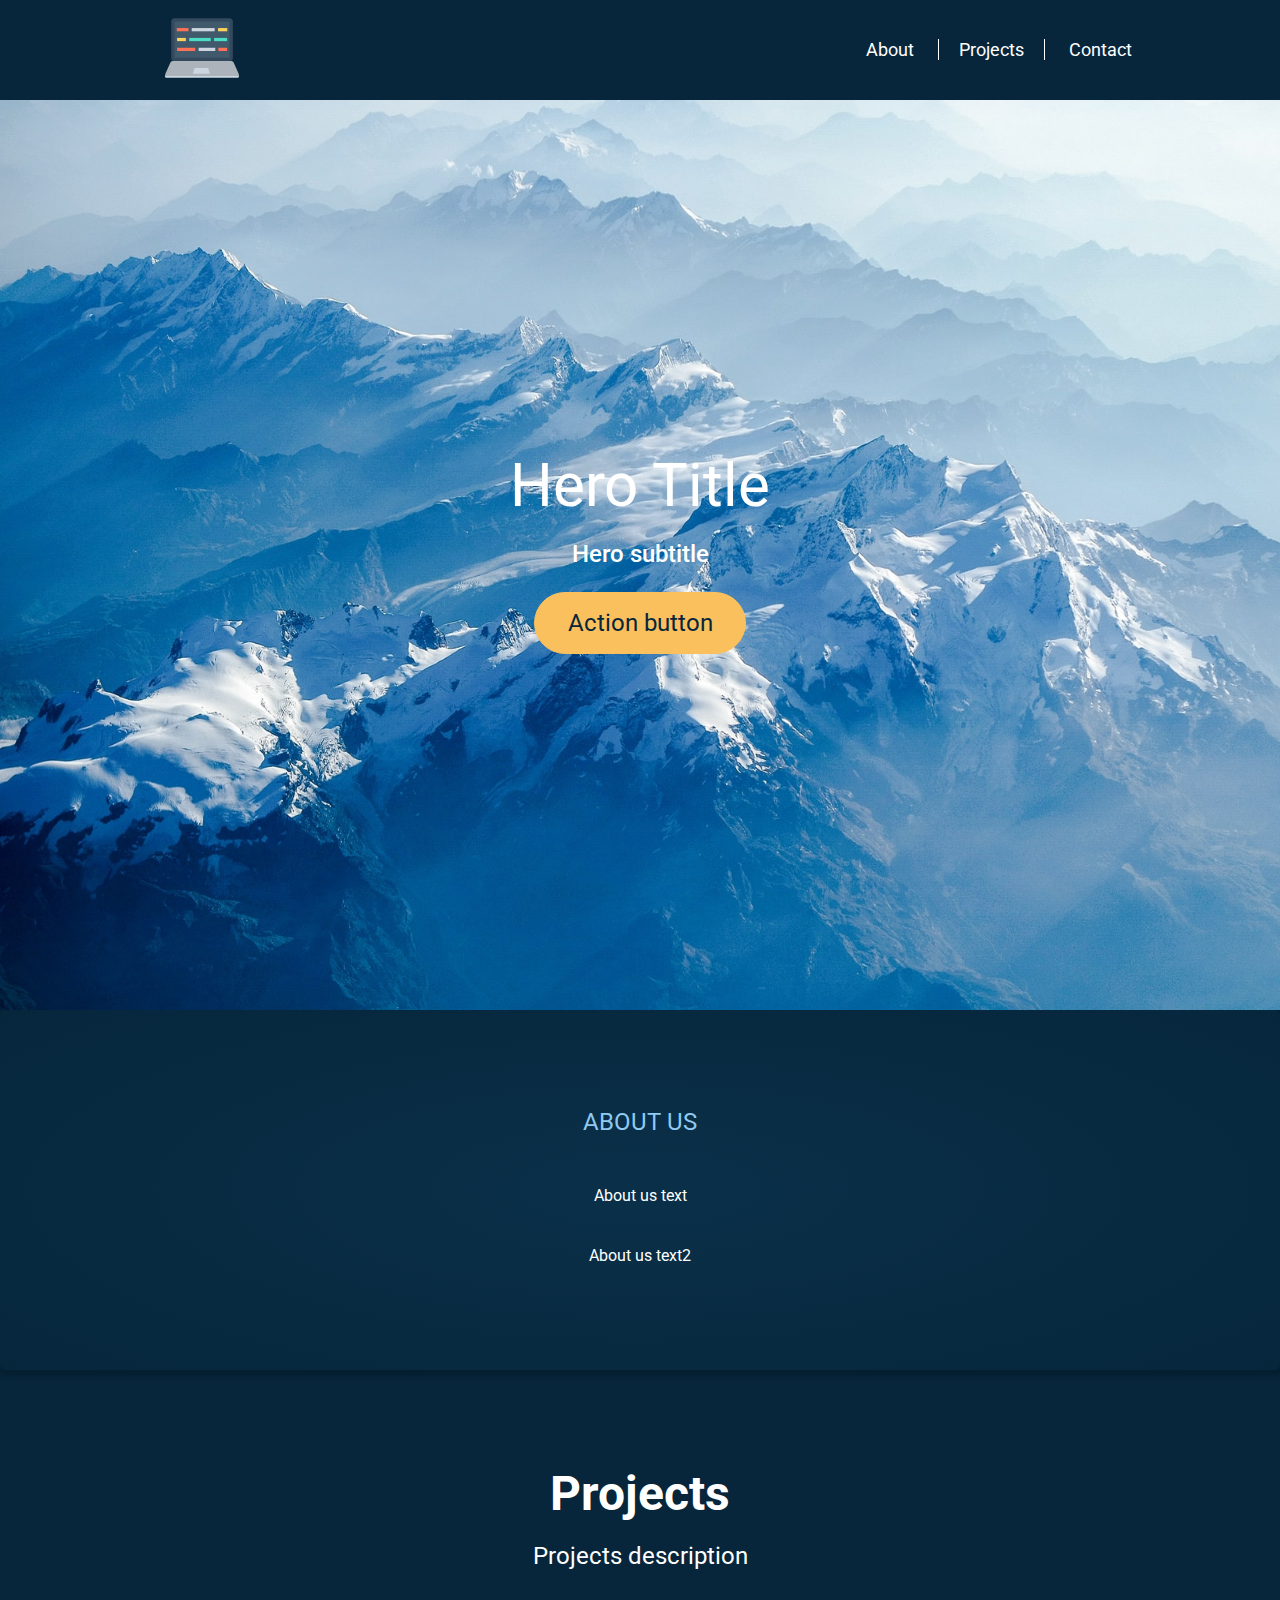
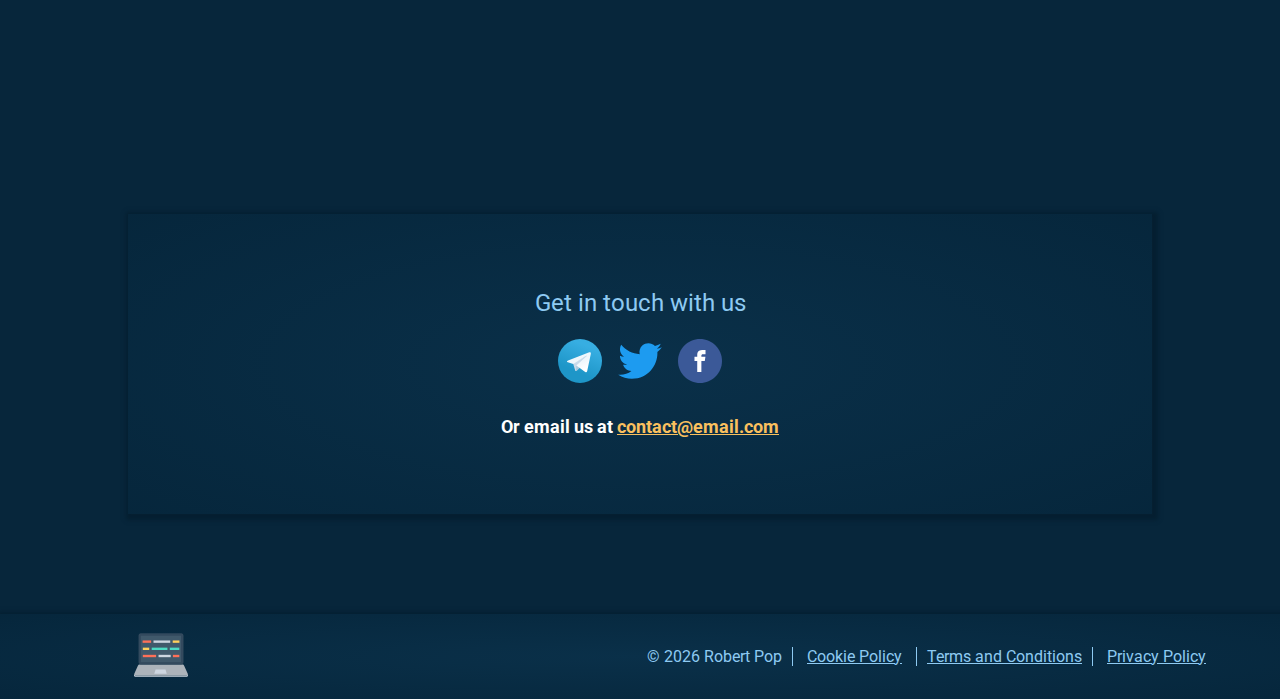
<file: index.html>
<!DOCTYPE html>
<html lang="en">
<head>
  <meta charset="UTF-8">
  <meta http-equiv="X-UA-Compatible" content="IE=edge">
  <meta name="viewport" content="width=device-width, initial-scale=1.0">
  <link rel="shortcut icon" href="assets/favicon.ico" type="image/x-icon">
  <link rel="stylesheet" href="styles/reset.css">
  <link rel="stylesheet" href="styles/variables.css">
  <link rel="stylesheet" href="styles/nav.css">
  <link rel="stylesheet" href="styles/main.css">
  <link rel="stylesheet" href="styles/main_media.css">
  <link rel="stylesheet" href="styles/modal.css">
  <link rel="stylesheet" href="styles/footer.css">
  <title>Simple Landing Page Template</title>
</head>
<body>
  <nav role="navigation">
    <div>
      <a href="/">
        <img loading="lazy" src="assets/laptop-logo.svg" alt="your-logo" />
      </a>
    </div>
    <div class="toggle-menu">
      <input role="navigation-toggle" type="checkbox" />
        <span></span>
        <span></span>
        <span></span>
        <ul id="menu" role="menubar" aria-owns="about-navigator projects-navigator social-navigator">
          <a role="menuitem" id="about-navigator">About</a>
          <a role="menuitem" id="projects-navigator">Projects</a>
          <a role="menuitem" id="social-navigator">Contact</a>
        </ul>
    </div>
    <div role="menubar" class="desktop-view">
      <a role="menuitem" id="desktop-about-navigator">About</a>
      <a role="menuitem" id="desktop-projects-navigator">Projects</a>
      <a role="menuitem" id="desktop-social-navigator">Contact</a>
    </div>
  </nav>
  <section class="hero">
    <img loading="lazy" src="assets/hero.jpeg" loading="lazy" alt="hero-image" />
    <div class="hero-text-container">
      <h1>Hero Title</h1>
      <p>Hero subtitle</p>
      <button onclick="showModal()" role="button">Action button</button>
    </div>
  </section>
  <section id="about-section" class="about">
    <div>
      <h2>ABOUT US</h2>
      <p>
        About us text      
      </p>
      <p>
        About us text2
      </p>
    </div>
  </section>
  <section id="projects-section" class="projects">
    <h1>Projects</h1>
    <p class="projects-subtitle">Projects description</p>
  </section>
  <section id="social-section" class="social">
    <div class="social-container">
      <div class="social-content">
        <p>
          Get in touch with us
        </p>
        <div class="social-icons">
          <a href="https://telegram.org/" rel="noopener" target="_blank">
            <img loading="lazy" src="assets/telegram.svg" alt="telegram-social-icon" />
          </a>
          <a href="https://twitter.com/" rel="noopener" target="_blank">
            <img loading="lazy" src="assets/twitter.svg" alt="twitter-social-icon" />
          </a>
          <a href="https://www.facebook.com/" rel="noopener" target="_blank">
            <img loading="lazy" src="assets/facebook.svg" alt="facebook-social-icon" />
          </a>
        </div>
        <p>
          Or email us at <a href="mailto:email@email.com">contact@email.com</a>
        </p>
      </div>
    </div>
  </section>
  <div id="coming-soon-modal" class="modal-window">
    <div class="modal-content">
      <h1>Model title!</h1>
      <p>
        Modal content
      </p>
      <button role="button" onclick="closeModal()">Close</button>
    </div>
  </div>
  <footer>
    <div>
      <img loading="lazy" src="assets/laptop-logo.svg" alt="logo" />
    </div>
    <div>
      <span id="copyright-content">© Robert Pop</span>
      <a href="/cookie_policy.html">Cookie Policy</a>
      <a href="/terms_and_conditions.html">Terms and Conditions</a>
      <a href="/privacy_policy.html">Privacy Policy</a>
    </div>
  </footer>
  <script type="text/javascript">
    function navToggle () {
      if (window.scrollY > 100) {
        document.getElementsByTagName('nav')[0].style = "opacity: 0.9";
      } else {
        document.getElementsByTagName('nav')[0].style = "opacity: 1";
      }
    }

    window.addEventListener('scroll', navToggle);

    window.removeEventListener('beforeunload', navToggle);

    document.getElementById('desktop-about-navigator').addEventListener('click', function() {
      document.getElementById('about-section').scrollIntoView({
        behavior: 'smooth'
      });
    });

    document.getElementById('desktop-projects-navigator').addEventListener('click', function() {
      document.getElementById('projects-section').scrollIntoView({
        behavior: 'smooth'
      });
    });
    
    document.getElementById('desktop-social-navigator').addEventListener('click', function() {
      document.getElementById('social-section').scrollIntoView({
        behavior: 'smooth'
      });
    });

    document.getElementById('about-navigator').addEventListener('click', function() {
      document.getElementById('about-section').scrollIntoView({
        behavior: 'smooth'
      });
    });

    document.getElementById('projects-navigator').addEventListener('click', function() {
      document.getElementById('projects-section').scrollIntoView({
        behavior: 'smooth'
      });
    });
    
    document.getElementById('social-navigator').addEventListener('click', function() {
      document.getElementById('social-section').scrollIntoView({
        behavior: 'smooth'
      });
    });

  var modal = document.getElementById("coming-soon-modal");

  function showModal() {
    modal.style.display = "block";
  };

  function closeModal() {
    modal.style.display = "none";
  };

  window.onclick = function(event) {
    if (event.target === modal) {
      closeModal();
    }
  }

  document.getElementById("copyright-content").innerText = "© " + new Date().getFullYear() + " Robert Pop";

  </script>
</body>
</html>
</file>
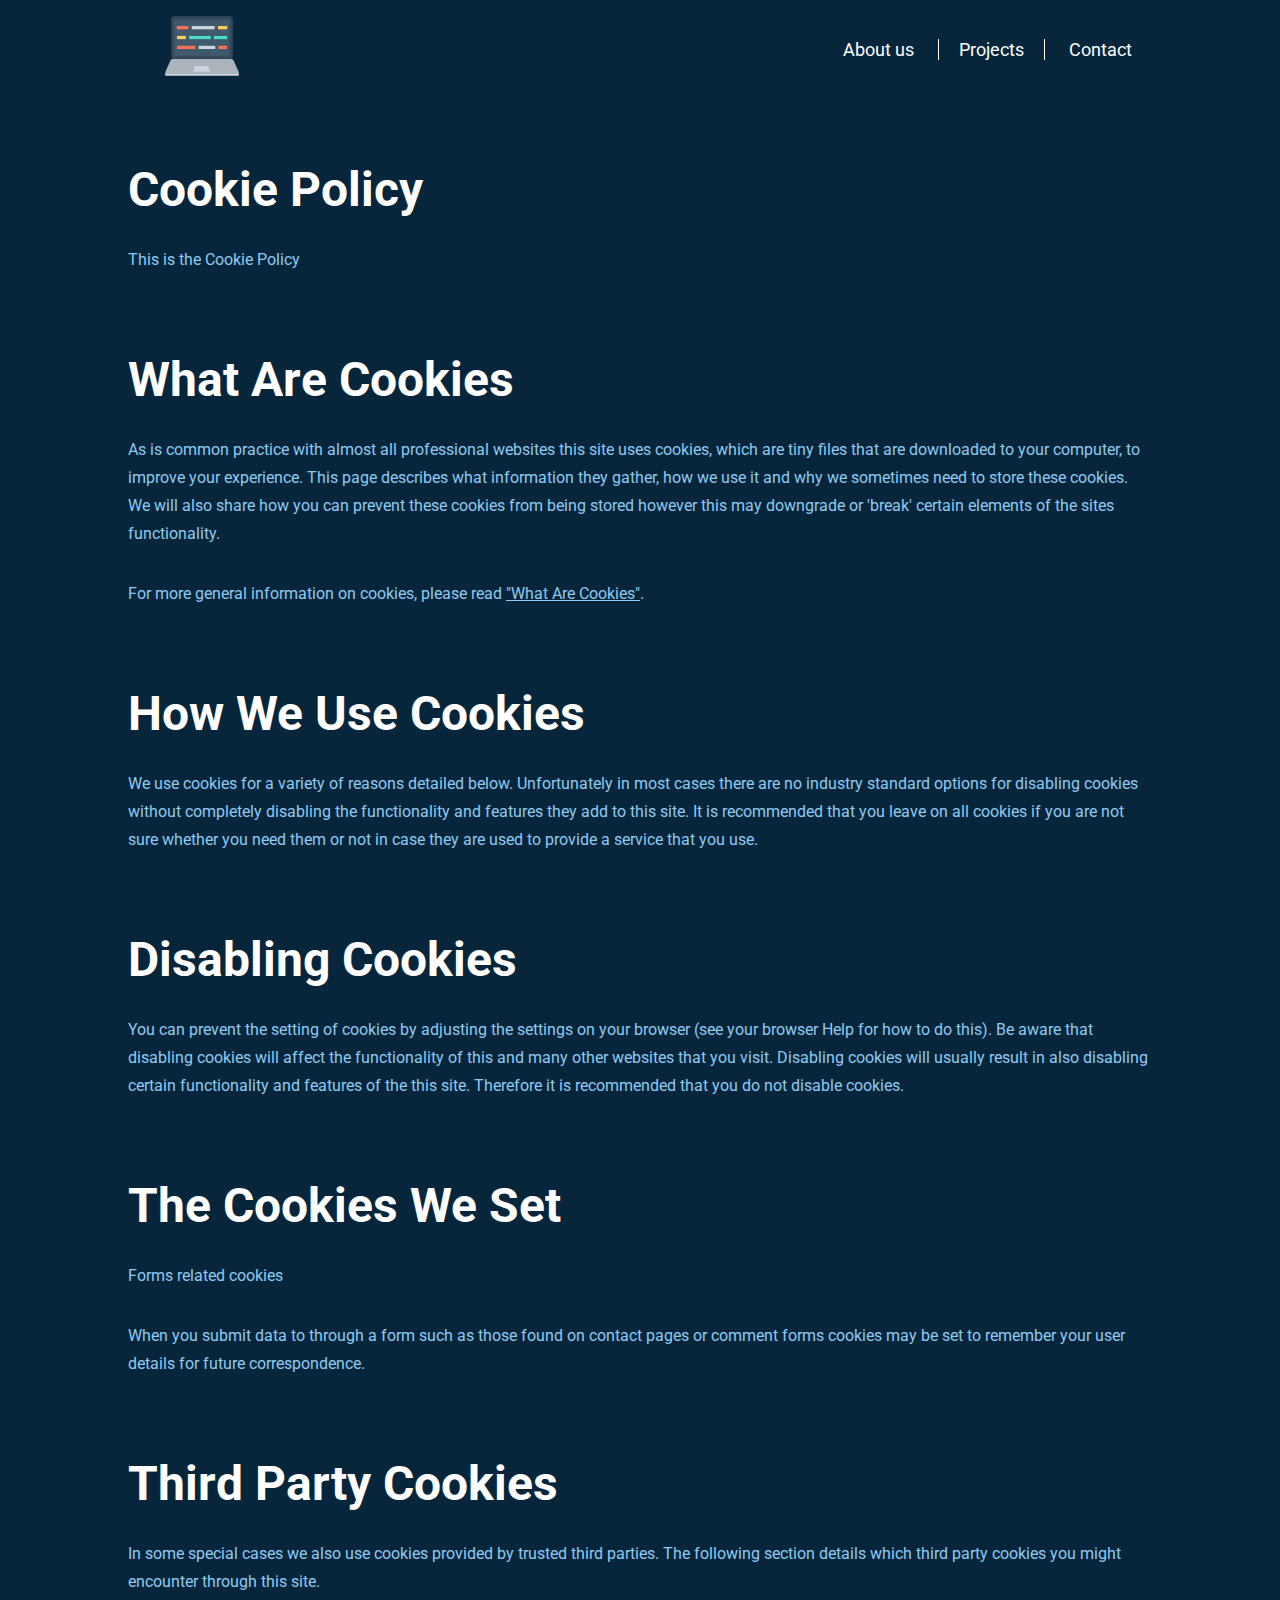
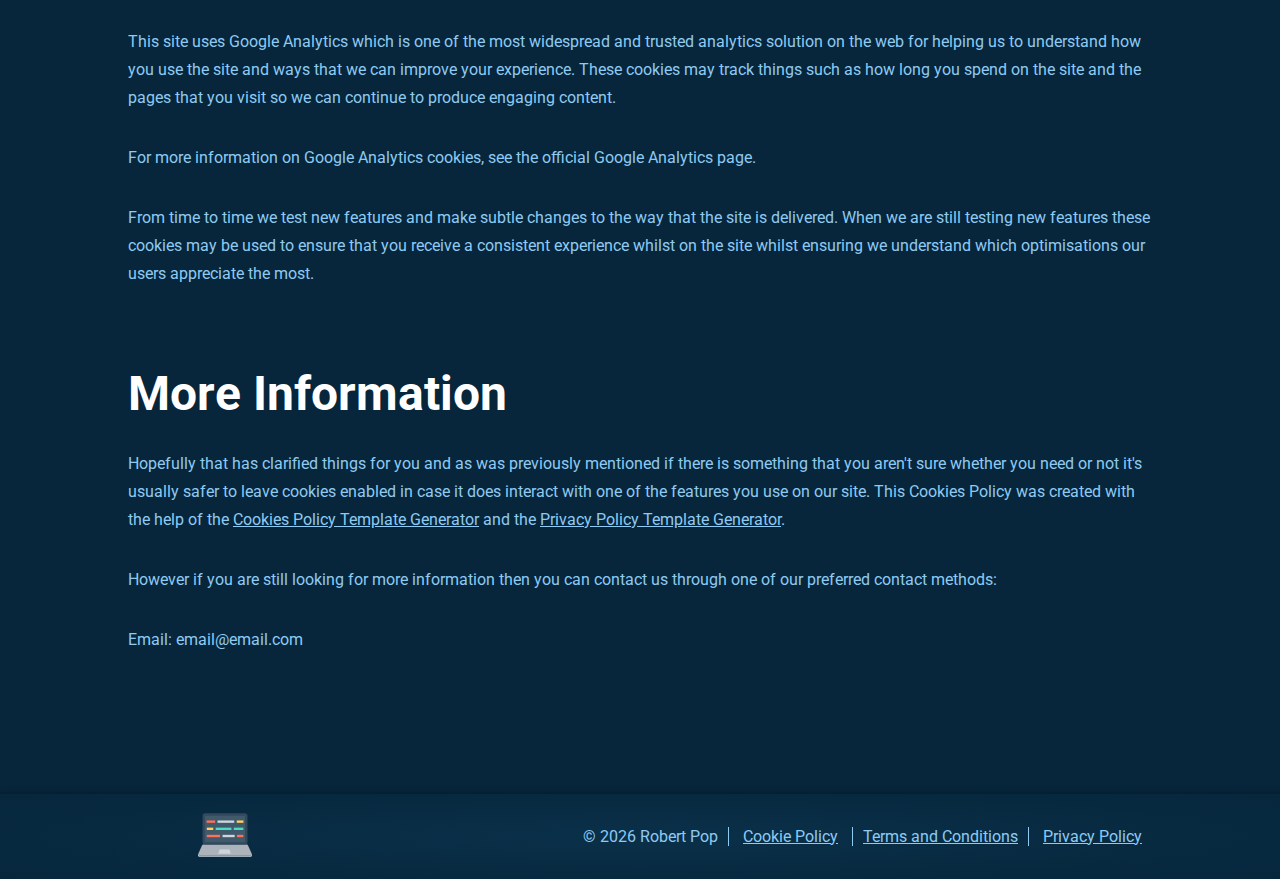
<file: cookie_policy.html>
<!DOCTYPE html>
<html lang="en">
<head>
  <meta charset="UTF-8">
  <meta http-equiv="X-UA-Compatible" content="IE=edge">
  <meta name="viewport" content="width=device-width, initial-scale=1.0">
  <link rel="shortcut icon" href="assets/favicon.ico" type="image/x-icon">
  <link rel="stylesheet" href="styles/reset.css">
  <link rel="stylesheet" href="styles/variables.css">
  <link rel="stylesheet" href="styles/nav.css">
  <link rel="stylesheet" href="styles/cookie_policy.css">
  <link rel="stylesheet" href="styles/footer.css">
  <link rel="stylesheet" href="styles/cookie_policy_media.css">
  <title>Simple Landing Page Template</title>
</head>
<body>
  <nav role="navigation">
    <div>
      <a href="/">
        <img loading="lazy" src="assets/laptop-logo.svg" alt="logo" />
      </a>
    </div>
    <div class="toggle-menu"">
      <input type="checkbox" />
        <span></span>
        <span></span>
        <span></span>
        <ul id="menu" role="menubar">
          <a role="menuitem" href="/#about-section">About us</a>
          <a role="menuitem" href="/#projects-section">Projects</a>
          <a role="menuitem" href="/#social-section">Contact</a>
        </ul>
    </div>
    <div  class="desktop-view">
      <a role="menuitem" href="/#about-section">About us</a>
      <a role="menuitem" href="/#projects-section">Projects</a>
      <a role="menuitem" href="/#social-section">Contact</a>
    </div>
  </nav>
  <div class="cookie-policy-content-container" style="padding-top: 100px;">
    <h1>Cookie Policy</h1>
    <p>
      This is the Cookie Policy
    </p>
  </div>
  <div class="cookie-policy-content-container">
    <h1>
      What Are Cookies
    </h1>
    <p>
      As is common practice with almost all professional websites this site uses cookies, which are tiny files that are downloaded to your computer, to improve your experience. This page describes what information they gather, how we use it and why we sometimes need to store these cookies. We will also share how you can prevent these cookies from being stored however this may downgrade or 'break' certain elements of the sites functionality.
    </p>
    <p>
      For more general information on cookies, please read <a href="https://www.cookieconsent.com/what-are-cookies/" target="_blank" rel="noopener"> "What Are Cookies"</a>.
    </p>
  </div>
  <div class="cookie-policy-content-container">
    <h1>
      How We Use Cookies
    </h1>
    <p>
      We use cookies for a variety of reasons detailed below. Unfortunately in most cases there are no industry standard options for disabling cookies without completely disabling the functionality and features they add to this site. It is recommended that you leave on all cookies if you are not sure whether you need them or not in case they are used to provide a service that you use.
    </p>
  </div>
  <div class="cookie-policy-content-container">
    <h1>
      Disabling Cookies
    </h1>
    <p>
      You can prevent the setting of cookies by adjusting the settings on your browser (see your browser Help for how to do this). Be aware that disabling cookies will affect the functionality of this and many other websites that you visit. Disabling cookies will usually result in also disabling certain functionality and features of the this site. Therefore it is recommended that you do not disable cookies.
    </p>
  </div>
  <div class="cookie-policy-content-container">
    <h1>
      The Cookies We Set
    </h1>
    <p>
      Forms related cookies
    </p>
    <p>
      When you submit data to through a form such as those found on contact pages or comment forms cookies may be set to remember your user details for future correspondence. 
    </p>
  </div>
  <div class="cookie-policy-content-container">
    <h1>
      Third Party Cookies
    </h1>
    <p>
      In some special cases we also use cookies provided by trusted third parties. The following section details which third party cookies you might encounter through this site.
    </p>
    <p>
      This site uses Google Analytics which is one of the most widespread and trusted analytics solution on the web for helping us to understand how you use the site and ways that we can improve your experience. These cookies may track things such as how long you spend on the site and the pages that you visit so we can continue to produce engaging content.
    </p>
    <p>
      For more information on Google Analytics cookies, see the official Google Analytics page.
    </p>
    <p>
      From time to time we test new features and make subtle changes to the way that the site is delivered. When we are still testing new features these cookies may be used to ensure that you receive a consistent experience whilst on the site whilst ensuring we understand which optimisations our users appreciate the most.
    </p>
  </div>
  <div class="cookie-policy-content-container">
    <h1>
      More Information
    </h1>
    <p>
      Hopefully that has clarified things for you and as was previously mentioned if there is something that you aren't sure whether you need or not it's usually safer to leave cookies enabled in case it does interact with one of the features you use on our site. This Cookies Policy was created with the help of the <a target="_blank" rel="noopener" href="https://www.cookiepolicygenerator.com/">Cookies Policy Template Generator</a>  and the <a target="_blank" rel="noopener" href="https://www.privacypolicytemplate.net/">Privacy Policy Template Generator</a>.
    </p>
    <p>
      However if you are still looking for more information then you can contact us through one of our preferred contact methods:
    </p>
    <p>
      Email: email@email.com
    </p>
  </div>
  <footer>
    <div>
      <img loading="lazy" src="assets/laptop-logo.svg" alt="logo" />
    </div>
    <div>
      <span id="copyright-content">© Robert Pop</span>
      <a href="/cookie_policy.html">Cookie Policy</a>
      <a href="/terms_and_conditions.html">Terms and Conditions</a>
      <a href="/privacy_policy.html">Privacy Policy</a>
    </div>
  </footer>
  <script type="text/javascript">
    function navToggle () {
      if (window.scrollY > 100) {
        document.getElementsByTagName('nav')[0].style = "opacity: 0.9";
      } else {
        document.getElementsByTagName('nav')[0].style = "opacity: 1";
      }
    }

    window.addEventListener('scroll', navToggle);

    window.removeEventListener('beforeunload', navToggle);

    document.getElementById("copyright-content").innerText = "© " + new Date().getFullYear() + " Robert Pop";

  </script>
</body>
</html>
</file>
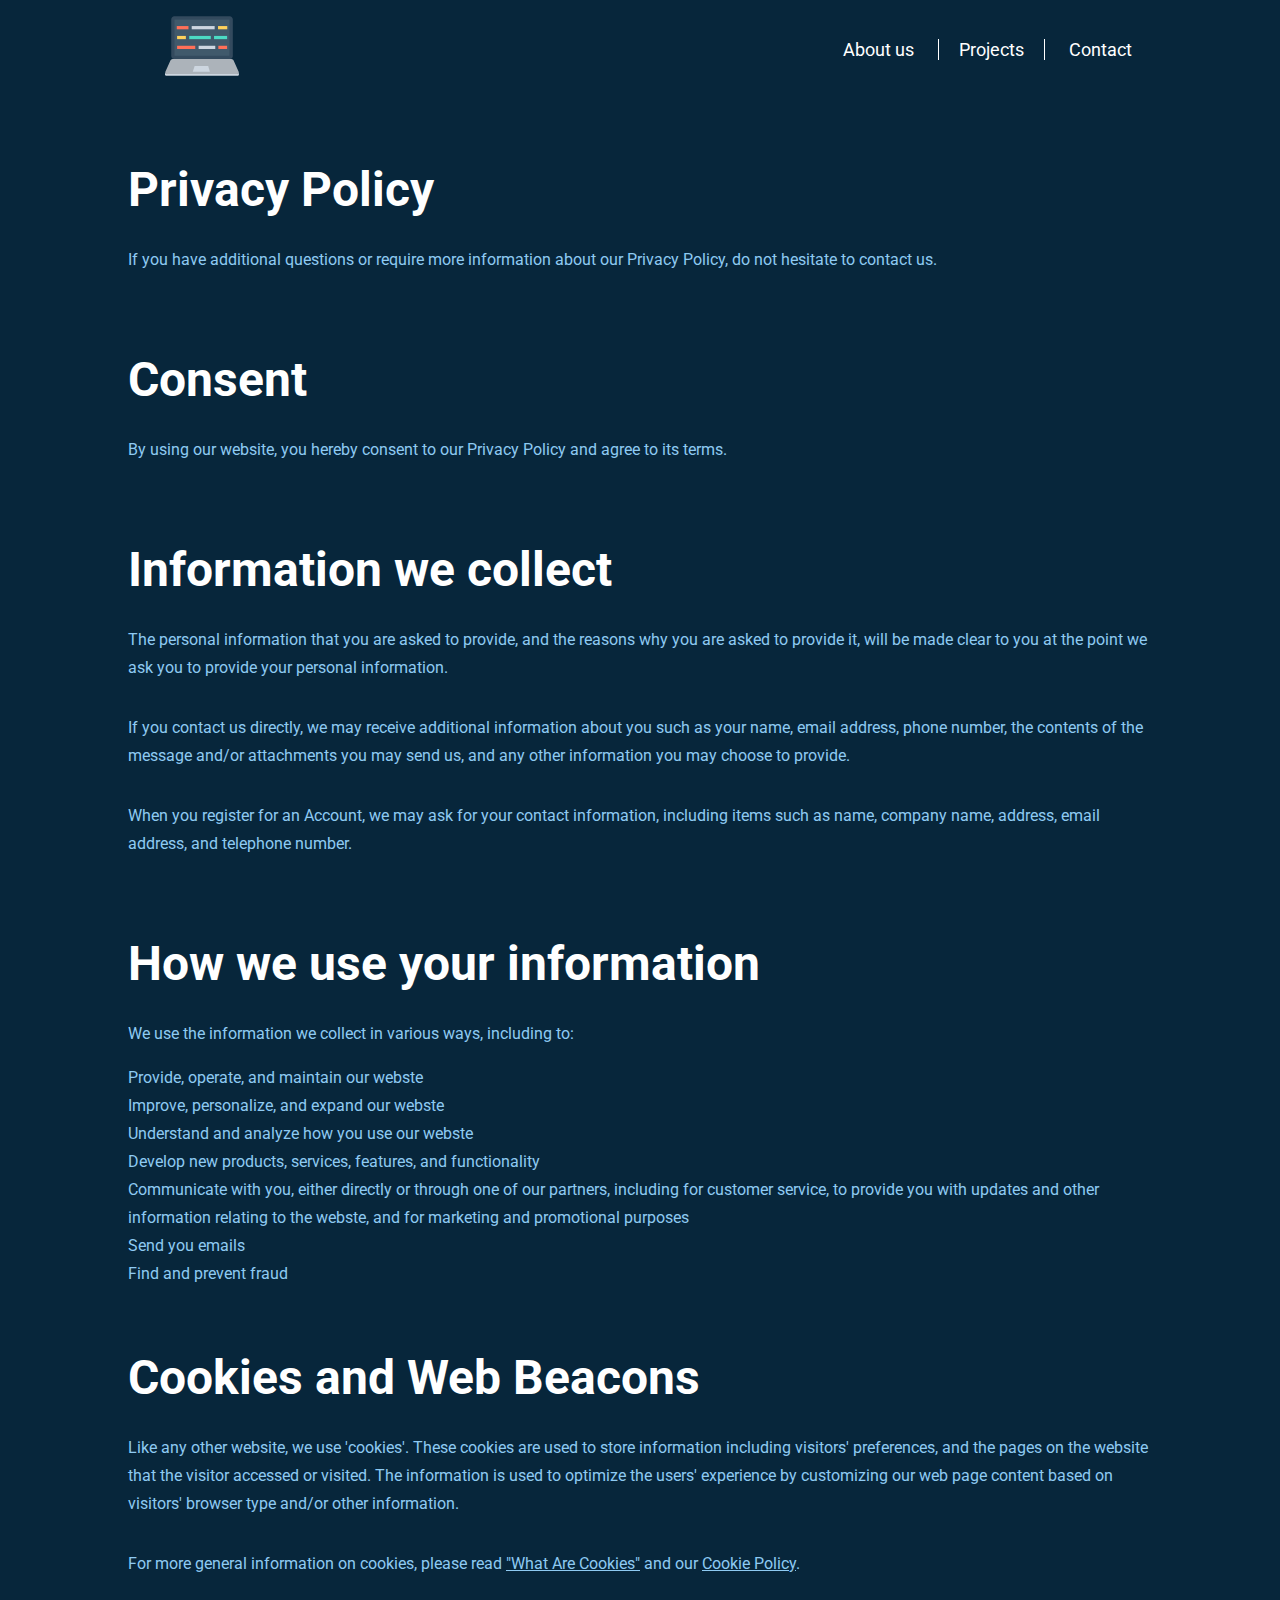
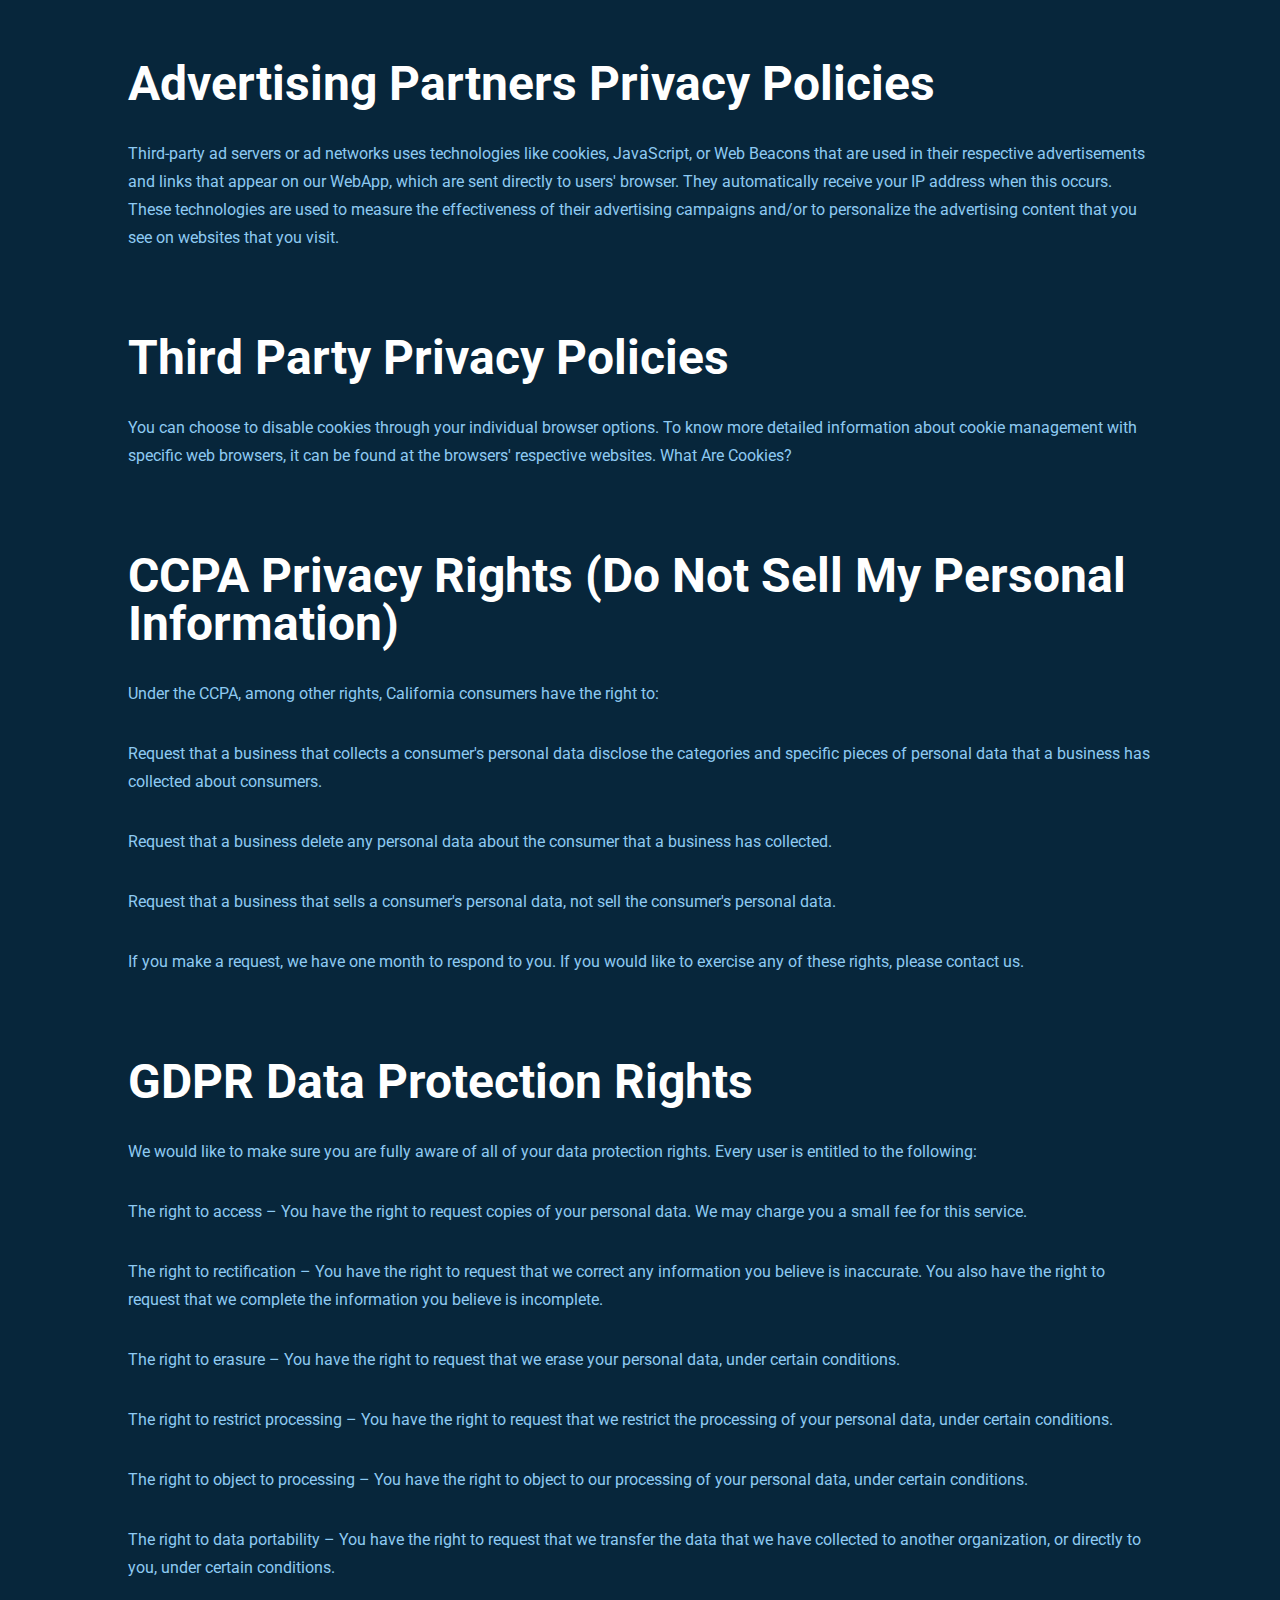
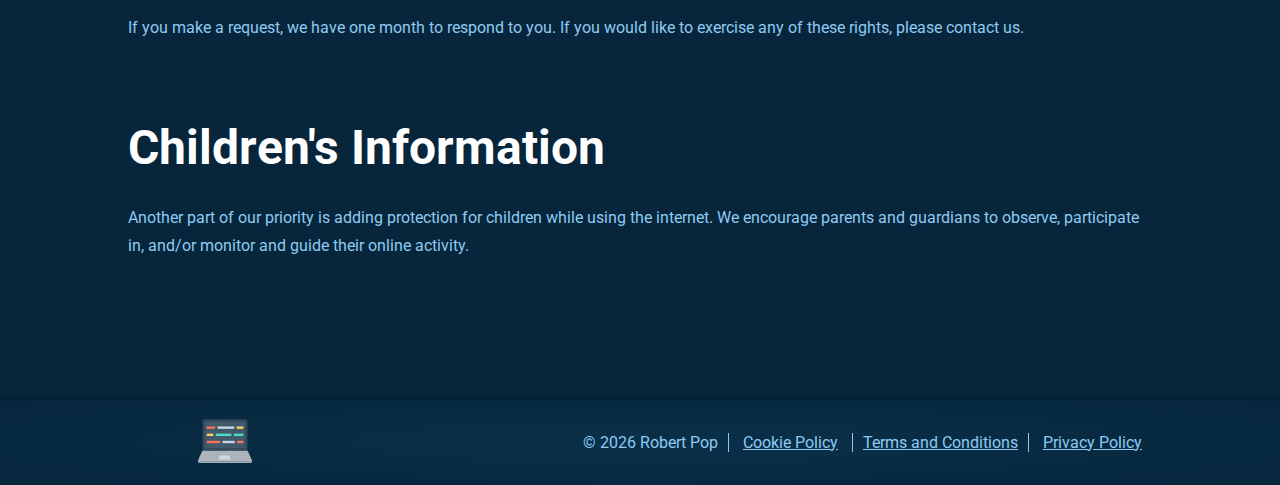
<file: privacy_policy.html>
<!DOCTYPE html>
<html lang="en">
<head>
  <meta charset="UTF-8">
  <meta http-equiv="X-UA-Compatible" content="IE=edge">
  <meta name="viewport" content="width=device-width, initial-scale=1.0">
  <link rel="shortcut icon" href="assets/favicon.ico" type="image/x-icon">
  <link rel="stylesheet" href="styles/reset.css">
  <link rel="stylesheet" href="styles/variables.css">
  <link rel="stylesheet" href="styles/nav.css">
  <link rel="stylesheet" href="styles/privacy_policy.css">
  <link rel="stylesheet" href="styles/footer.css">
  <link rel="stylesheet" href="styles/privacy_policy_media.css">
  <title>Simple Landing Page Template</title>
</head>
<body>
  <nav role="navigation">
    <div>
      <a href="/">
        <img loading="lazy" src="assets/laptop-logo.svg" alt="logo" />
      </a>
    </div>
    <div class="toggle-menu"">
      <input type="checkbox" />
        <span></span>
        <span></span>
        <span></span>
        <ul id="menu" role="menubar">
          <a role="menuitem" href="/#about-section">About us</a>
          <a role="menuitem" href="/#projects-section">Projects</a>
          <a role="menuitem" href="/#social-section">Contact</a>
        </ul>
    </div>
    <div  class="desktop-view">
      <a role="menuitem" href="/#about-section">About us</a>
      <a role="menuitem" href="/#projects-section">Projects</a>
      <a role="menuitem" href="/#social-section">Contact</a>
    </div>
  </nav>
  <div class="privacy-policy-content-container" style="padding-top: 100px;">
    <h1>Privacy Policy</h1>
    <p>
      If you have additional questions or require more information about our Privacy Policy, do not hesitate to contact us.
    </p>
  </div>
  <div class="privacy-policy-content-container">
    <h1>
      Consent
    </h1>
    <p>
      By using our website, you hereby consent to our Privacy Policy and agree to its terms.
    </p>
  </div>
  <div class="privacy-policy-content-container">
    <h1>
      Information we collect
    </h1>
    <p>
      The personal information that you are asked to provide, and the reasons why you are asked to provide it, will be made clear to you at the point we ask you to provide your personal information.
    </p>
    <p>
      If you contact us directly, we may receive additional information about you such as your name, email address, phone number, the contents of the message and/or attachments you may send us, and any other information you may choose to provide.
    </p>
    <p>
      When you register for an Account, we may ask for your contact information, including items such as name, company name, address, email address, and telephone number.
    </p>
  </div>
  <div class="privacy-policy-content-container">
    <h1>
      How we use your information
    </h1>
    <p>
      We use the information we collect in various ways, including to:
    </p>
    <span>
      Provide, operate, and maintain our webste
    </span>
    <span>
      Improve, personalize, and expand our webste
    </span>
    <span>
      Understand and analyze how you use our webste
    </span>
    <span>
      Develop new products, services, features, and functionality
    </span>
    <span>
      Communicate with you, either directly or through one of our partners, including for customer service, to provide you with updates and other information relating to the webste, and for marketing and promotional purposes
    </span>
    <span>
      Send you emails
    </span>
    <span>
      Find and prevent fraud
    </span>
  </div>
  <div class="privacy-policy-content-container">
    <h1>
      Cookies and Web Beacons
    </h1>
    <p>
      Like any other website, we use 'cookies'. These cookies are used to store information including visitors' preferences, and the pages on the website that the visitor accessed or visited. The information is used to optimize the users' experience by customizing our web page content based on visitors' browser type and/or other information.
    </p>
    <p>
      For more general information on cookies, please read <a href="https://www.cookieconsent.com/what-are-cookies/" target="_blank" rel="noopener"> "What Are Cookies"</a> and our <a href="/cookie_policy.html">Cookie Policy</a>.
    </p>
  </div>
  <div class="privacy-policy-content-container">
    <h1>
      Advertising Partners Privacy Policies
    </h1>
    <p>
      Third-party ad servers or ad networks uses technologies like cookies, JavaScript, or Web Beacons that are used in their respective advertisements and links that appear on our WebApp, which are sent directly to users' browser. They automatically receive your IP address when this occurs. These technologies are used to measure the effectiveness of their advertising campaigns and/or to personalize the advertising content that you see on websites that you visit.
    </p>
  </div>
  <div class="privacy-policy-content-container">
    <h1>
      Third Party Privacy Policies
    </h1>
    <p>
      You can choose to disable cookies through your individual browser options. To know more detailed information about cookie management with specific web browsers, it can be found at the browsers' respective websites. What Are Cookies?
    </p>
  </div>
  <div class="privacy-policy-content-container">
    <h1>
      CCPA Privacy Rights (Do Not Sell My Personal Information)
    </h1>
    <p>
      Under the CCPA, among other rights, California consumers have the right to:
    </p>
    <p>
      Request that a business that collects a consumer's personal data disclose the categories and specific pieces of personal data that a business has collected about consumers.
    </p>
    <p>
      Request that a business delete any personal data about the consumer that a business has collected.
    </p>
    <p>
      Request that a business that sells a consumer's personal data, not sell the consumer's personal data.
    </p>
    <p>
      If you make a request, we have one month to respond to you. If you would like to exercise any of these rights, please contact us.
    </p>
  </div>
  <div class="privacy-policy-content-container">
    <h1>
      GDPR Data Protection Rights
    </h1>
    <p>
      We would like to make sure you are fully aware of all of your data protection rights. Every user is entitled to the following:
    </p>
    <p>
      The right to access – You have the right to request copies of your personal data. We may charge you a small fee for this service.
    </p>
    <p>
      The right to rectification – You have the right to request that we correct any information you believe is inaccurate. You also have the right to request that we complete the information you believe is incomplete.
    </p>
    <p>
      The right to erasure – You have the right to request that we erase your personal data, under certain conditions.
    </p>
    <p>
      The right to restrict processing – You have the right to request that we restrict the processing of your personal data, under certain conditions.
    </p>
    <p>
      The right to object to processing – You have the right to object to our processing of your personal data, under certain conditions.
    </p>
    <p>
      The right to data portability – You have the right to request that we transfer the data that we have collected to another organization, or directly to you, under certain conditions.
    </p>
    <p>
      If you make a request, we have one month to respond to you. If you would like to exercise any of these rights, please contact us.
    </p>
  </div>
  <div class="privacy-policy-content-container">
    <h1>
      Children's Information
    </h1>
    <p>
      Another part of our priority is adding protection for children while using the internet. We encourage parents and guardians to observe, participate in, and/or monitor and guide their online activity.
    </p>
  </div>
  <footer>
    <div>
      <img loading="lazy" src="assets/laptop-logo.svg" alt="logo" />
    </div>
    <div>
      <span id="copyright-content">© Robert Pop</span>
      <a href="/cookie_policy.html">Cookie Policy</a>
      <a href="/terms_and_conditions.html">Terms and Conditions</a>
      <a href="/privacy_policy.html">Privacy Policy</a>
    </div>
  </footer>
  <script type="text/javascript">
    function navToggle () {
      if (window.scrollY > 100) {
        document.getElementsByTagName('nav')[0].style = "opacity: 0.9";
      } else {
        document.getElementsByTagName('nav')[0].style = "opacity: 1";
      }
    }

    window.addEventListener('scroll', navToggle);

    window.removeEventListener('beforeunload', navToggle);

    document.getElementById("copyright-content").innerText = "© " + new Date().getFullYear() + " Robert Pop";

  </script>
</body>
</html>
</file>
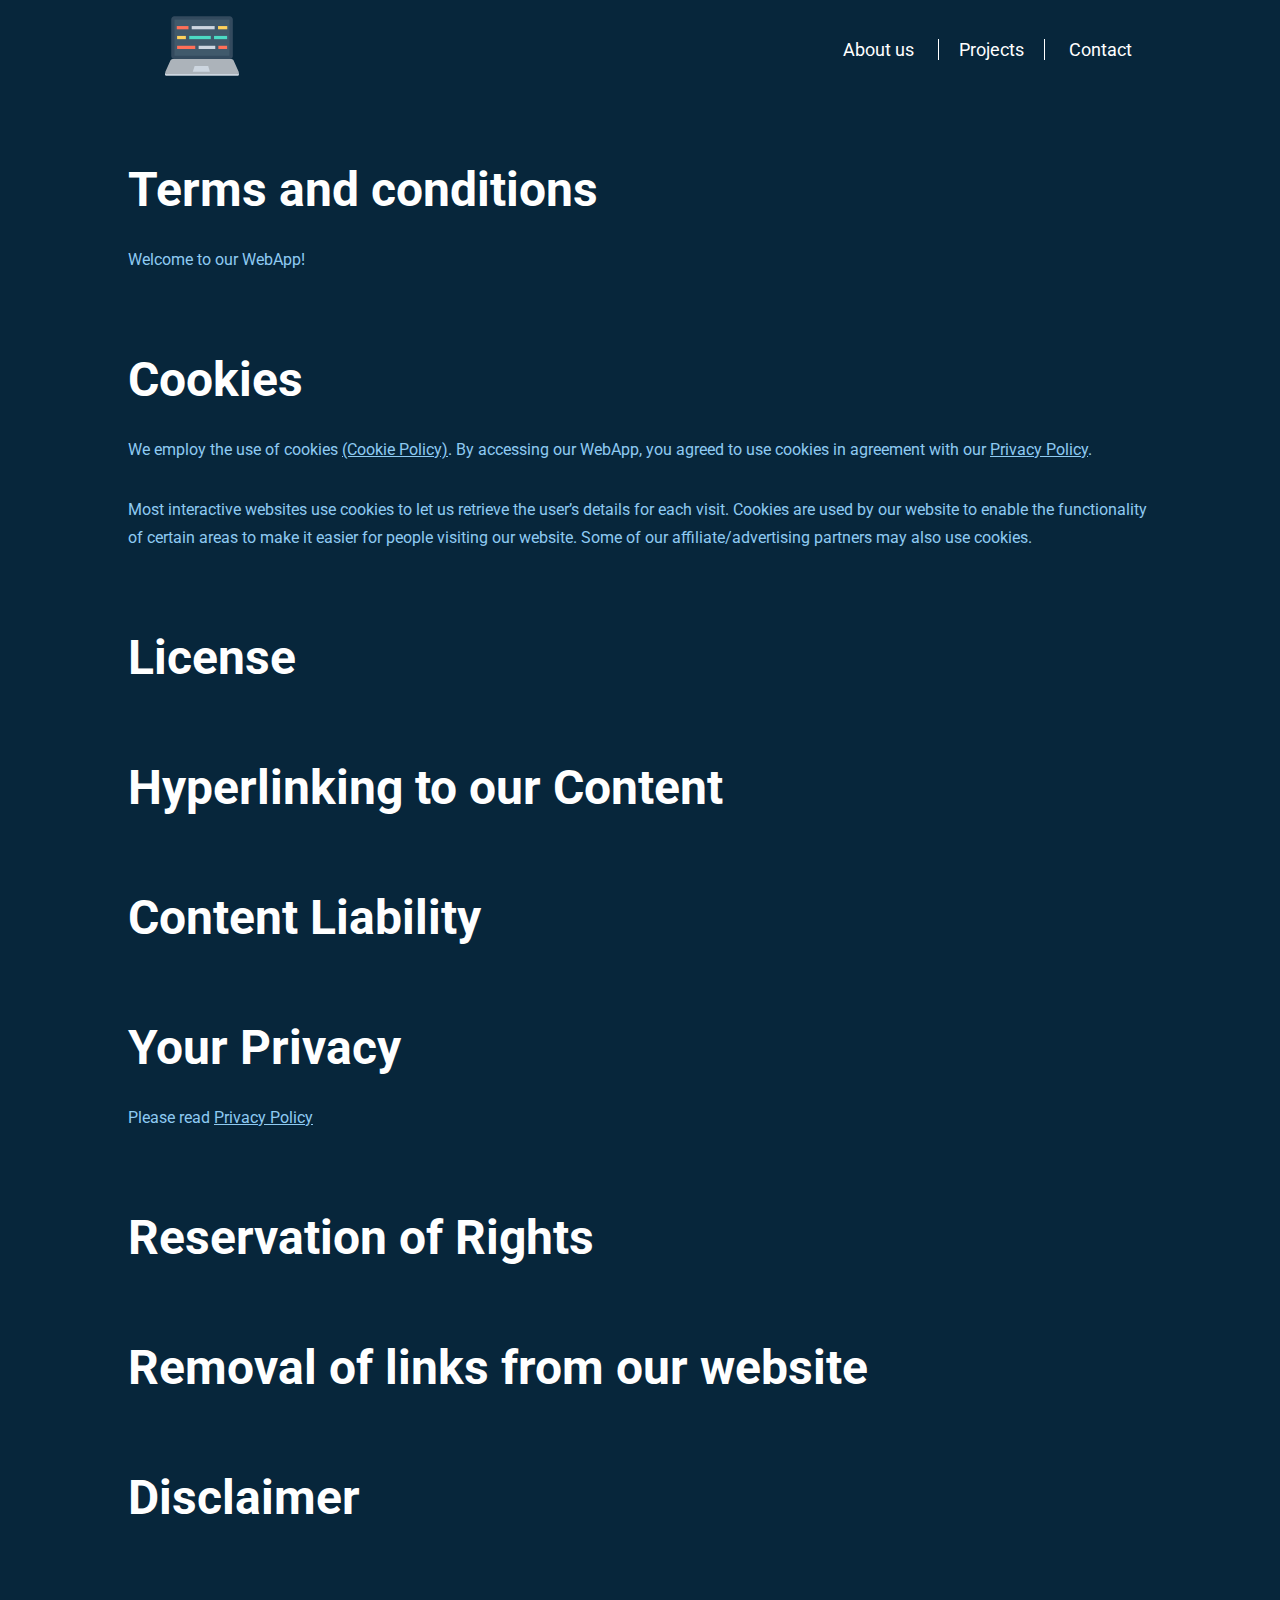
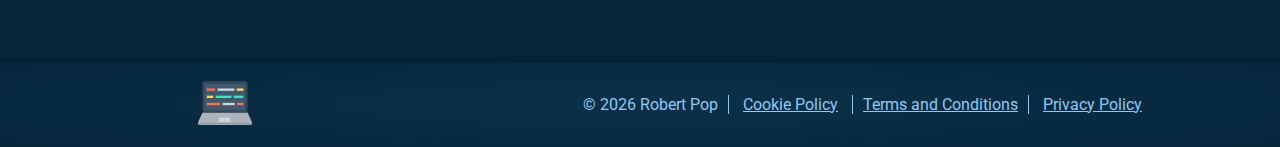
<file: terms_and_conditions.html>
<!DOCTYPE html>
<html lang="en">
<head>
  <meta charset="UTF-8">
  <meta http-equiv="X-UA-Compatible" content="IE=edge">
  <meta name="viewport" content="width=device-width, initial-scale=1.0">
  <link rel="shortcut icon" href="assets/favicon.ico" type="image/x-icon">
  <link rel="stylesheet" href="styles/reset.css">
  <link rel="stylesheet" href="styles/variables.css">
  <link rel="stylesheet" href="styles/nav.css">
  <link rel="stylesheet" href="styles/terms_and_conditions.css">
  <link rel="stylesheet" href="styles/footer.css">
  <link rel="stylesheet" href="styles/terms_and_conditions_media.css">
  <title>Simple Landing Page Template</title>
</head>
<body>
  <nav role="navigation">
    <div>
      <a href="/">
        <img loading="lazy" src="assets/laptop-logo.svg" alt="logo" />
      </a>
    </div>
    <div class="toggle-menu"">
      <input type="checkbox" />
        <span></span>
        <span></span>
        <span></span>
        <ul id="menu" role="menubar">
          <a role="menuitem" href="/#about-section">About us</a>
          <a role="menuitem" href="/#projects-section">Projects</a>
          <a role="menuitem" href="/#social-section">Contact</a>
        </ul>
    </div>
    <div  class="desktop-view">
      <a role="menuitem" href="/#about-section">About us</a>
      <a role="menuitem" href="/#projects-section">Projects</a>
      <a role="menuitem" href="/#social-section">Contact</a>
    </div>
  </nav>
  <div class="terms-and-conditions-content-container" style="padding-top: 100px;">
    <h1>Terms and conditions</h1>
    <p>
      Welcome to our WebApp!
    </p>
  </div>
  <div class="terms-and-conditions-content-container">
    <h1>Cookies</h1>
    <p>We employ the use of cookies <a href="/cookie_policy.html">(Cookie Policy)</a>. By accessing our WebApp, you agreed to use cookies in agreement with our <a href="/privacy_policy.html">Privacy Policy</a>.</p>
    <p>Most interactive websites use cookies to let us retrieve the user’s details for each visit. Cookies are used by our website to enable the functionality of certain areas to make it easier for people visiting our website. Some of our affiliate/advertising partners may also use cookies. </p>
  </div>
  <div class="terms-and-conditions-content-container">
    <h1>License</h1>
  </div>
  <div class="terms-and-conditions-content-container">
    <h1>
      Hyperlinking to our Content
    </h1>

  </div>
  <div class="terms-and-conditions-content-container">
    <h1>
      Content Liability
    </h1>
  </div>
  <div class="terms-and-conditions-content-container">
    <h1>
      Your Privacy
    </h1>
    <p>
      Please read <a href="/privacy_policy.html">Privacy Policy</a>
    </p>
  </div>
  <div class="terms-and-conditions-content-container">
    <h1>
      Reservation of Rights
    </h1>
    
  </div>
  <div class="terms-and-conditions-content-container">
    <h1>
      Removal of links from our website
    </h1>
  </div>
  <div class="terms-and-conditions-content-container">
    <h1>
      Disclaimer
    </h1>
  </div>
  <footer>
    <div>
      <img loading="lazy" src="assets/laptop-logo.svg" alt="logo" />
    </div>
    <div>
      <span id="copyright-content">© Robert Pop</span>
      <a href="/cookie_policy.html">Cookie Policy</a>
      <a href="/terms_and_conditions.html">Terms and Conditions</a>
      <a href="/privacy_policy.html">Privacy Policy</a>
    </div>
  </footer>
  <script type="text/javascript">
    function navToggle () {
      if (window.scrollY > 100) {
        document.getElementsByTagName('nav')[0].style = "opacity: 0.9";
      } else {
        document.getElementsByTagName('nav')[0].style = "opacity: 1";
      }
    }

    window.addEventListener('scroll', navToggle);

    window.removeEventListener('beforeunload', navToggle);

    document.getElementById("copyright-content").innerText = "© " + new Date().getFullYear() + " Robert Pop";

  </script>
</body>
</html>
</file>
<file: styles/variables.css>
:root {
  --secondary-color: #8ecaf2;
  --primary-color: #07263b;
  --primary-color-transparency: rgba(7, 38, 59, 0.4);
  --action-color: #fac05e;
  --white: #fff;
  --grey: #f3f3f3;
  --dark-grey: #dedede;
  --black: #000;
}
</file>
<file: styles/nav.css>
nav {
  width: calc(100% - 10%);
  height: 100px;
  background-color: var(--primary-color);
  display: flex;
  align-items: center;
  justify-content: space-between;
  padding: 0 5%;
  position: fixed;
  z-index: 1;
}

nav img {
  width: 148px;
  height: 74px;
  cursor: pointer;
}

nav div:first-of-type a:first-of-type {
  padding: 0;
  height: 0;
}

nav a {
  padding: 0 20px;
  color: var(--white);
  font-size: 1.15rem;
  cursor: pointer;
  text-decoration: none;
  font-family: Roboto;
}

nav a:nth-of-type(2) {
  border-left: 1px solid var(--white);
  border-right: 1px solid var(--white);
}

.toggle-menu {
  display: block;
  position: relative;
  z-index: 1;
  
  -webkit-user-select: none;
  user-select: none;
}

.toggle-menu input {
  display: block;
  width: 40px;
  height: 32px;
  position: absolute;
  top: -7px;
  left: -5px;
  
  cursor: pointer;
  
  opacity: 0; 
  z-index: 2; 
  
  -webkit-touch-callout: none;
}

.toggle-menu span {
  display: block;
  width: 33px;
  height: 4px;
  margin-bottom: 5px;
  position: relative;
  
  background: var(--white);
  border-radius: 3px;
  
  z-index: 1;
  
  transform-origin: 4px 0px;
  
  transition: transform 0.5s cubic-bezier(0.77,0.2,0.05,1.0),
              background 0.5s cubic-bezier(0.77,0.2,0.05,1.0),
              opacity 0.55s ease;
}

.toggle-menu span:first-child {
  transform-origin: 0% 0%;
}

.toggle-menu span:nth-last-child(2) {
  transform-origin: 0% 100%;
}

.toggle-menu input:checked ~ span {
  opacity: 1;
  transform: rotate(45deg) translate(-2px, -1px);
  background: var(--white);
}

.toggle-menu input:checked ~ span:nth-last-child(3) {
  opacity: 0;
  transform: rotate(0deg) scale(0.2, 0.2);
}

.toggle-menu input:checked ~ span:nth-last-child(2) {
  transform: rotate(-45deg) translate(0, -1px);
}

#menu {
  position: absolute;
  display: flex;
  flex-direction: column;
  height: 100vh;
  width: 320px;
  margin: -100px 0 0 0;
  padding: 70px 24px 25px;
  right: -100px;
  
  background: var(--primary-color);
  list-style-type: none;
  -webkit-font-smoothing: antialiased;
  /* to stop flickering of text in safari */
  
  transform-origin: 100% 0%;
  transform: translate(100%, 0);
  transition: transform 0.5s cubic-bezier(0.77,0.2,0.05,1.0);
}

#menu a {
  padding: 16px 0;
}

#menu a:nth-child(2) {
  border: none;
}


.toggle-menu input:checked ~ ul {
  transform: none;
  opacity: 1;
}
.toggle-menu input:checked ~ #menu {
  transform: translate(10%, 0);
}

@media (min-width: 768px) {
  .desktop-view {
    display: block;
  }
  .toggle-menu {
    display: none;
  }
}

@media (max-width: 768px) {
  .desktop-view {
    display: none;
  }
  .toggle-menu {
    display: block;
  }
}

@media (min-width: 1920px) {
  nav {
    width: calc(100% - 40%);
    padding: 0 20%;
  }
}
</file>
<file: styles/main.css>
section {
  padding: 100px 5%;
}

.hero {
  display: flex;
  justify-content: center;
  align-items: center;
  flex-direction: column;
  height: 90vh;
  position: relative;
  z-index: 0;
}

.hero img {
  position: absolute;
  width: 100%;
  height: 100%;
  z-index: -1;
  pointer-events: none;
}

.hero-text-container {
  padding-top: 100px;
  max-width: 730px;
  display: flex;
  flex-direction: column;
  align-items: center;
  justify-content: center;
  text-align: center;
}

.hero-text-container h1 {
  font-size: 3.75rem;
}

.hero-text-container p {
  padding: 24px 0;
  font-size: 1.5rem;
  font-weight: 500;
  font-family: Roboto;
  line-height: 1.75rem;
}

.about {
  padding-top: 100px;
  padding-bottom: 100px;
  background-image: radial-gradient(98% 109%, #0A3049 0%, #042236 100%);
  box-shadow: 2px 2px 4px 4px #051F31;
  border-radius: 6px;
}

.about div {
  display: flex;
  flex-direction: column;
  align-items: center;
  height: 100%;
}

.about h2 {
  font-size: 1.5rem;
  color: var(--secondary-color);
  padding-bottom: 16px;
  font-family: Roboto;
}

.about p {
  max-width: 520px;
  color: var(--white);
  line-height: 1.75rem;
}

.about p:first-of-type {
  padding: 32px 0;
}

.projects {
  text-align: center;
  display: flex;
  flex-direction: column;
  align-items: center;
}

.projects h1 {
  font-weight: 700;
}

.projects .projects-subtitle {
  max-width: 624px;
  font-family: Roboto;
  line-height: 1.75rem;
}

.projects p {
  font-size: 1.5rem;
  padding: 24px 0 44px;
  font-family: Roboto;
}




.social {
  height: auto;
}

.social .social-container {
  position: relative;
  height: 300px;
  background-image: radial-gradient(98% 109%, #0A3049 0%, #042236 100%);
  box-shadow: 2px 2px 4px 4px #051F31;
}

.social-container .social-content {
  display: flex;
  align-items: center;
  justify-content: center;
  flex-direction: column;
  height: 100%;
}

.social-container .social-content p:first-of-type {
  color: var(--secondary-color);
  font-size: 1.5rem;
}

.social-container .social-content p:last-of-type {
  font-size: 1.15rem;
  font-weight: 700;
  font-family: Roboto;
}

.social-container .social-content a {
  font-size: 1.15rem;
  color: var(--action-color);
  text-decoration: underline;
  font-family: Roboto;
}

.social-container .social-content .social-icons {
  margin: 24px 0 32px;
}

.social-content .social-icons a, img {
  width: 44px;
  height: 44px;
  cursor: pointer;
  font-size: 0;
}

.social-container .social-content .social-icons a:nth-child(2) {
  padding: 0 16px;
}
</file>
<file: styles/main_media.css>
@media (min-width: 1920px) {
  section {
    padding: 100px 20%;
  }
}
@media (min-width: 1600px) and (max-width: 1920px) {
  section {
    padding: 100px 15%;
  }
  nav {
    width: calc(100% - 30%);
    padding: 0 15%;
  }
}
@media (min-width: 1024px) and (max-width: 1600px) {
  section {
    padding: 100px 10%;
  }
  nav {
    width: calc(100% - 20%);
    padding: 0 10%;
  }
}

@media (max-width: 1368px) and (min-width: 1024px) {

}
@media (max-width: 1024px) {

}

@media (max-width: 824px) {

}

@media (max-width: 768px) {
  .hero-text-container h1 {
    max-width: 260px;
    word-spacing: 100rem;
  }
  .about h1 {
    max-width: 260px;
  }
  .social {
    padding: 100px 0 72px;
  }
  .network .network-details-container img {
    padding-bottom: 16px;
  }
  .social-container .social-content p:last-of-type {
    max-width: 250px;
    text-align: center;
  }
}

@media (max-width: 640px) {
}

@media (max-width: 400px) {
}
</file>
<file: styles/modal.css>
.modal-window {
  display: none;
  position: fixed;
  z-index: 1;
  padding-top: 100px;
  left: 0;
  top: 0;
  width: 100%;
  height: 100%;
  background-color: rgb(0,0,0);
  background-color: rgba(0,0,0,0.8);
}

.modal-content {
  background-color: var(--primary-color);
  padding: 20px;
  width: 80%;
}

.modal-window:target {
  visibility: visible;
  opacity: 1;
  pointer-events: auto;
}

.modal-window .modal-content {
  display: flex;
  align-items: center;
  justify-content: flex-start;
  flex-direction: column;
  width: 420px;
  position: absolute;
  top: 30%;
  left: 50%;
  transform: translate(-50%, -50%);
  padding: 2.5rem 2rem 1.75rem;
  background: var(--primary-color);
  text-align: center;
  border-radius: 6px;
}
.modal-window div button {
  width: 120px;
  font-size: 1rem;
}
.modal-window div p {
  padding: 24px 0 16px;
  color: var(--secondary-color);
  line-height: 1.75rem;
}

.modal-window .modal-content a {
  font-family: Roboto;
  text-decoration: none;
}

.modal-window div img {
  height: 24px;
  width: 24px;
  margin: 0 3px;
}

.modal-close {
  color: var(--white);
  line-height: 50px;
  font-size: 80%;
  position: absolute;
  right: 0;
  text-align: center;
  top: 0;
  width: 70px;
  text-decoration: none;
}

.modal-close:hover {
  color: black;
}


@media (max-width: 640px) {
  .modal-window div {
    width: 300px;
  }
}

@media (max-width: 400px) {
  .modal-window div {
    width: 260px;
  }
}
</file>
<file: styles/footer.css>
footer {
  width: calc(100% - 10%);
  height: 85px;
  background-image: radial-gradient(98% 109%, #0A3049 0%, #042236 100%);
  box-shadow: 2px 2px 4px 4px #051F31;
  display: flex;
  align-items: center;
  justify-content: space-between;
  padding: 0 5%;
}

footer img {
  width: 194px;
  height: 54px;
	cursor: default;
}

footer a {
  padding: 0 10px;
  color: var(--secondary-color);
  cursor: pointer;
  text-decoration: underline;
}

footer span {
  border-right: 1px solid var(--secondary-color);
  padding-right: 10px;
  color: var(--secondary-color);
}

footer a:nth-of-type(2) {
  border-left: 1px solid var(--secondary-color);
  border-right: 1px solid var(--secondary-color);
}

@media (max-width: 768px) {
  footer {
    width: auto;
    flex-direction: column;
    padding: 20px 10%;
    height: auto;
  }
  footer div:first-of-type {
    margin-bottom: 24px;
  }
  footer a {
    padding: 0 16px;
  }
}

@media (max-width: 640px) {
  footer div:last-of-type {
    display: flex;
    flex-direction: column;
  }
  footer a {
    padding: 8px 0;
  }
  footer a:nth-of-type(2), footer span {
    border: 0;
  }
}
</file>
<file: styles/cookie_policy.css>
.cookie-policy-content-container {
  padding: 0 5%;
}

.cookie-policy-content-container h1 {
  padding: 66px 0 16px;
  font-weight: 700;
}

.cookie-policy-content-container p, a {
  color: var(--secondary-color);
  line-height: 1.75rem;
  padding: 16px 0;
}

.cookie-policy-content-container span {
  display: block;
  color: var(--secondary-color);
  line-height: 1.75rem;
}

footer {
  margin-top: 124px;
}
</file>
<file: styles/cookie_policy_media.css>
@media (min-width: 1024px) {
  footer {
    width: calc(100% - 20%);
    padding: 0 10%;
  }
  .cookie-policy-content-container {
    padding: 0 10%;
  }
  nav {
    width: calc(100% - 20%);
    padding: 0 10%;
  }  
}

@media (max-width: 768px) {
  footer {
    flex-direction: column;
    padding: 20px 10%;
    margin-top: 56px;
    height: auto;
  }
  footer div:first-of-type {
    margin-bottom: 24px;
  }
  footer a {
    padding: 0 16px;
  }
}
</file>
<file: styles/privacy_policy.css>
.privacy-policy-content-container {
  padding: 0 5%;
}

.privacy-policy-content-container h1 {
  padding: 66px 0 16px;
  font-weight: 700;
}

.privacy-policy-content-container p, a {
  color: var(--secondary-color);
  line-height: 1.75rem;
  padding: 16px 0;
}

.privacy-policy-content-container span {
  display: block;
  color: var(--secondary-color);
  line-height: 1.75rem;
}

footer {
  margin-top: 124px;
}
</file>
<file: styles/privacy_policy_media.css>
@media (min-width: 1024px) {
  footer {
    width: calc(100% - 20%);
    padding: 0 10%;
  }
  .privacy-policy-content-container {
    padding: 0 10%;
  }
  nav {
    width: calc(100% - 20%);
    padding: 0 10%;
  }  
}

@media (max-width: 768px) {
  footer {
    flex-direction: column;
    padding: 20px 10%;
    margin-top: 56px;
    height: auto;
  }
  footer div:first-of-type {
    margin-bottom: 24px;
  }
  footer a {
    padding: 0 16px;
  }
}
</file>
<file: styles/terms_and_conditions.css>
.terms-and-conditions-content-container {
  padding: 0 5%;
}

.terms-and-conditions-content-container h1 {
  padding: 66px 0 16px;
  font-weight: 700;
}

.terms-and-conditions-content-container p, a {
  color: var(--secondary-color);
  line-height: 1.75rem;
  padding: 16px 0;
}

.terms-and-conditions-content-container span {
  display: block;
  color: var(--secondary-color);
  line-height: 1.75rem;
}

footer {
  margin-top: 124px;
}
</file>
<file: styles/terms_and_conditions_media.css>
@media (min-width: 1024px) {
  footer {
    width: calc(100% - 20%);
    padding: 0 10%;
  }
  .terms-and-conditions-content-container {
    padding: 0 10%;
  }
  nav {
    width: calc(100% - 20%);
    padding: 0 10%;
  }  
}

@media (max-width: 768px) {
  footer {
    flex-direction: column;
    padding: 20px 10%;
    margin-top: 56px;
    height: auto;
  }
  footer div:first-of-type {
    margin-bottom: 24px;
  }
  footer a {
    padding: 0 16px;
  }
}
</file>
